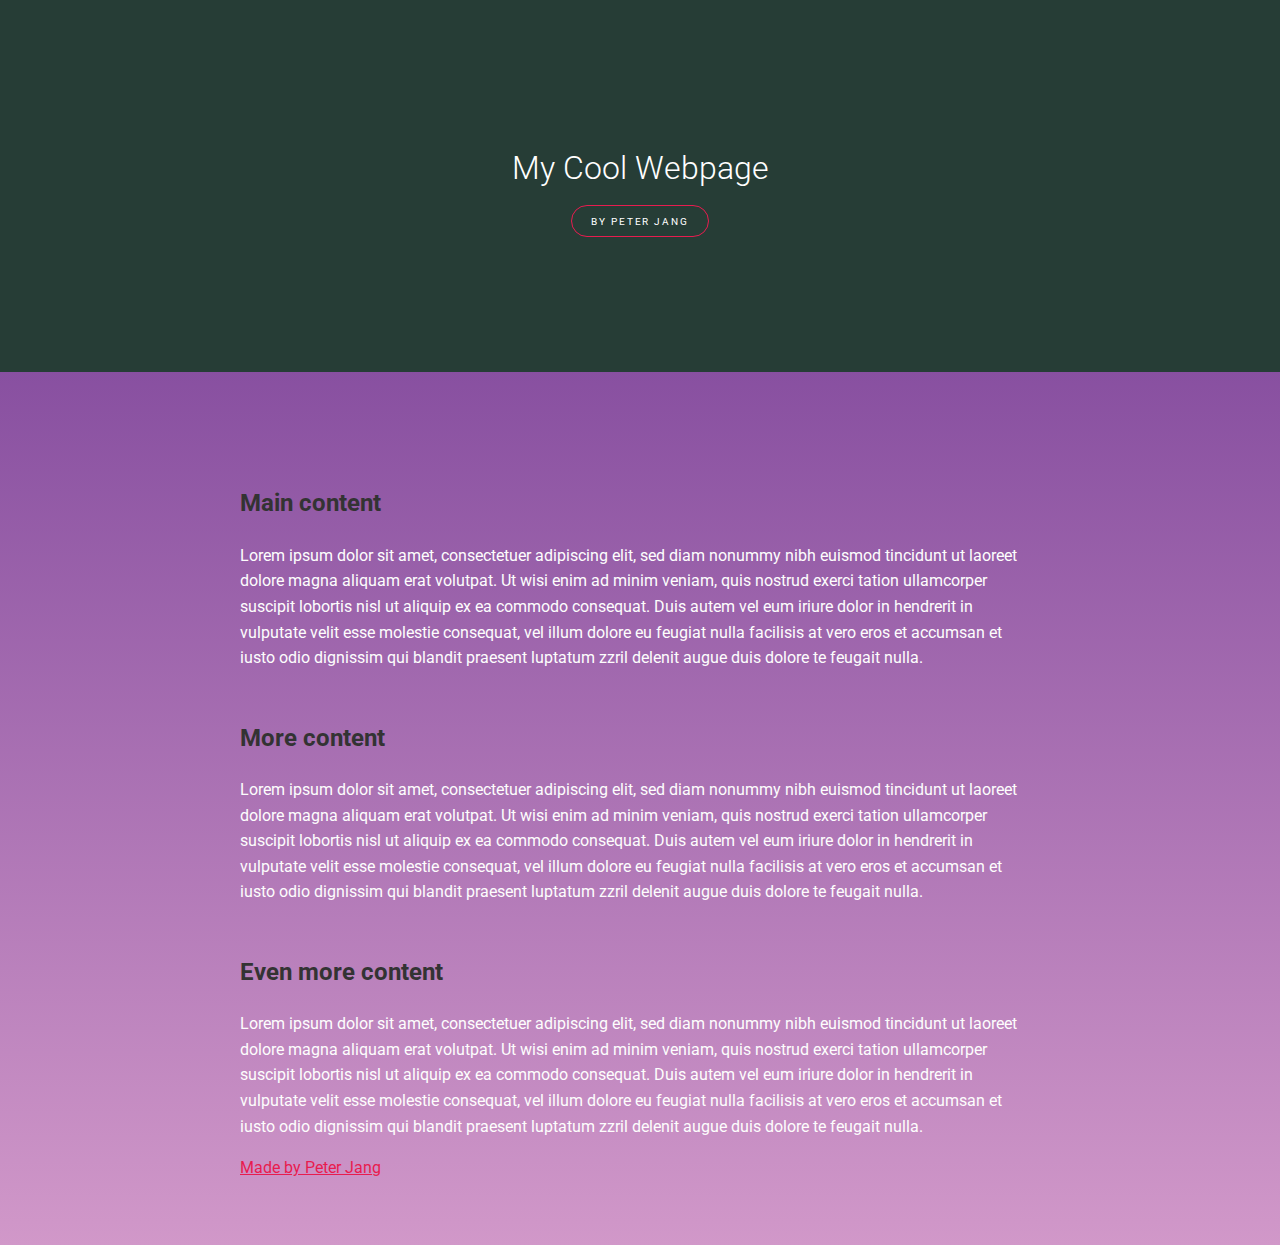
<file: index.html>
<!DOCTYPE html>
<html lang="en">
  <head>
    <meta charset="UTF-8" />
    <title>My Website</title>
    <link rel="stylesheet" href="index.css" />
  </head>
  <body>
    <header id="header">
      <h1>My Cool Webpage</h1>
      <p>
        <a href="" target="_blank">by Peter Jang</a>
      </p>
    </header>
    <main>
      <section>
        <h2>Main content</h2>
        <p>
          Lorem ipsum dolor sit amet, consectetuer adipiscing elit, sed diam nonummy nibh euismod tincidunt ut laoreet
          dolore magna aliquam erat volutpat. Ut wisi enim ad minim veniam, quis nostrud exerci tation ullamcorper
          suscipit lobortis nisl ut aliquip ex ea commodo consequat. Duis autem vel eum iriure dolor in hendrerit in
          vulputate velit esse molestie consequat, vel illum dolore eu feugiat nulla facilisis at vero eros et accumsan
          et iusto odio dignissim qui blandit praesent luptatum zzril delenit augue duis dolore te feugait nulla.
        </p>
      </section>
      <section>
        <h2>More content</h2>
        <p>
          Lorem ipsum dolor sit amet, consectetuer adipiscing elit, sed diam nonummy nibh euismod tincidunt ut laoreet
          dolore magna aliquam erat volutpat. Ut wisi enim ad minim veniam, quis nostrud exerci tation ullamcorper
          suscipit lobortis nisl ut aliquip ex ea commodo consequat. Duis autem vel eum iriure dolor in hendrerit in
          vulputate velit esse molestie consequat, vel illum dolore eu feugiat nulla facilisis at vero eros et accumsan
          et iusto odio dignissim qui blandit praesent luptatum zzril delenit augue duis dolore te feugait nulla.
        </p>
      </section>
      <section>
        <h2>Even more content</h2>
        <p>
          Lorem ipsum dolor sit amet, consectetuer adipiscing elit, sed diam nonummy nibh euismod tincidunt ut laoreet
          dolore magna aliquam erat volutpat. Ut wisi enim ad minim veniam, quis nostrud exerci tation ullamcorper
          suscipit lobortis nisl ut aliquip ex ea commodo consequat. Duis autem vel eum iriure dolor in hendrerit in
          vulputate velit esse molestie consequat, vel illum dolore eu feugiat nulla facilisis at vero eros et accumsan
          et iusto odio dignissim qui blandit praesent luptatum zzril delenit augue duis dolore te feugait nulla.
        </p>
      </section>
      <footer>
        <a class="button" href="" target="_blank">Made by Peter Jang</a>
      </footer>
    </main>
  </body>
</html>
</file>
<file: index.css>
@import "https://fonts.googleapis.com/css?family=Roboto:300,400,500";

/* RESET*/

body{
  margin: 0;
  padding: 0;
  background-image: linear-gradient(180deg, rgb(105, 49, 143), rgb(209, 152, 201));

}

/* CENTERING*/

main{
  margin: 0 auto;
  max-width: 50em;
}

/*FONT*/

body{
  font-family: "Roboto" , Arial, Helvetica, sans-serif ;
}

/*SPACING*/

main{
  line-height: 1.6;
  padding: 4em 1em;
}

h2{
  margin-top: 1em;
  padding-top: 1em;
}

/*COLOR*/

body{
  color: #fdfdfd;
}

h1,
h2 {
  color: #333;
}

a{
  color: #e81c4f;
}

/*HEADER*/

header{
  background-color: #263d36;
  background-image: url("https://images.unsplash.com/photo-1562887189-4b6edf71d847?ixlib=rb-1.2.1&ixid=eyJhcHBfaWQiOjEyMDd9&auto=format&fit=crop&w=1600&q=80");
  background-position: center top;
  background-repeat: no-repeat;
  background-size: cover;
  line-height: 1.2;
  padding: 10vw 2em;
  text-align: center;
}

header h1 {
  color: white;
  font-size 2.5em;
  font-weight: 300;
}


header a{
  border: 1px solid #e81c4f;
  border-radius: 2em;
  color: white;
  font-size: 0.6em;
  letter-spacing: 0.2em;
  padding: 1em 2em;
  text-transform: uppercase;
  text-decoration: none;
  transition-property: color, background;
  transition-duration: 200ms;
}


header a:hover{
  background: #e81c4f;
  color: white;
}
</file>
